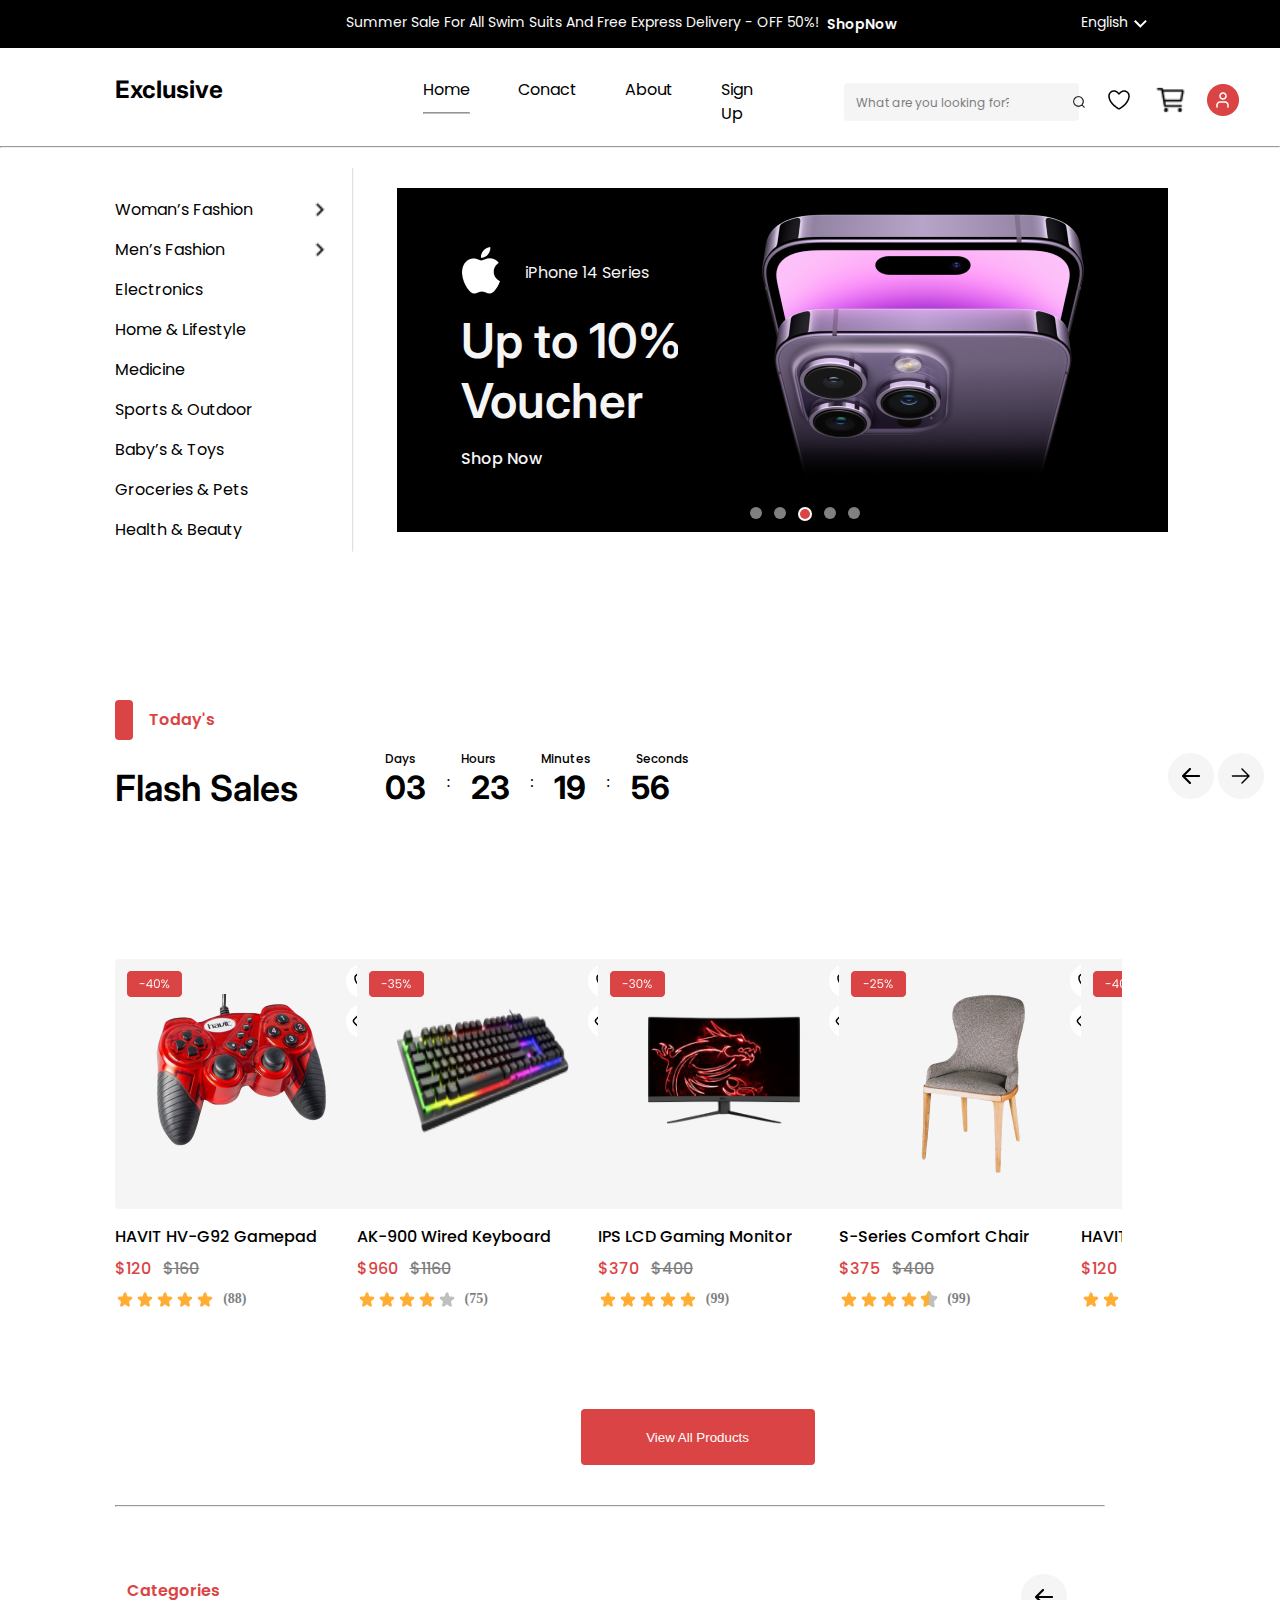
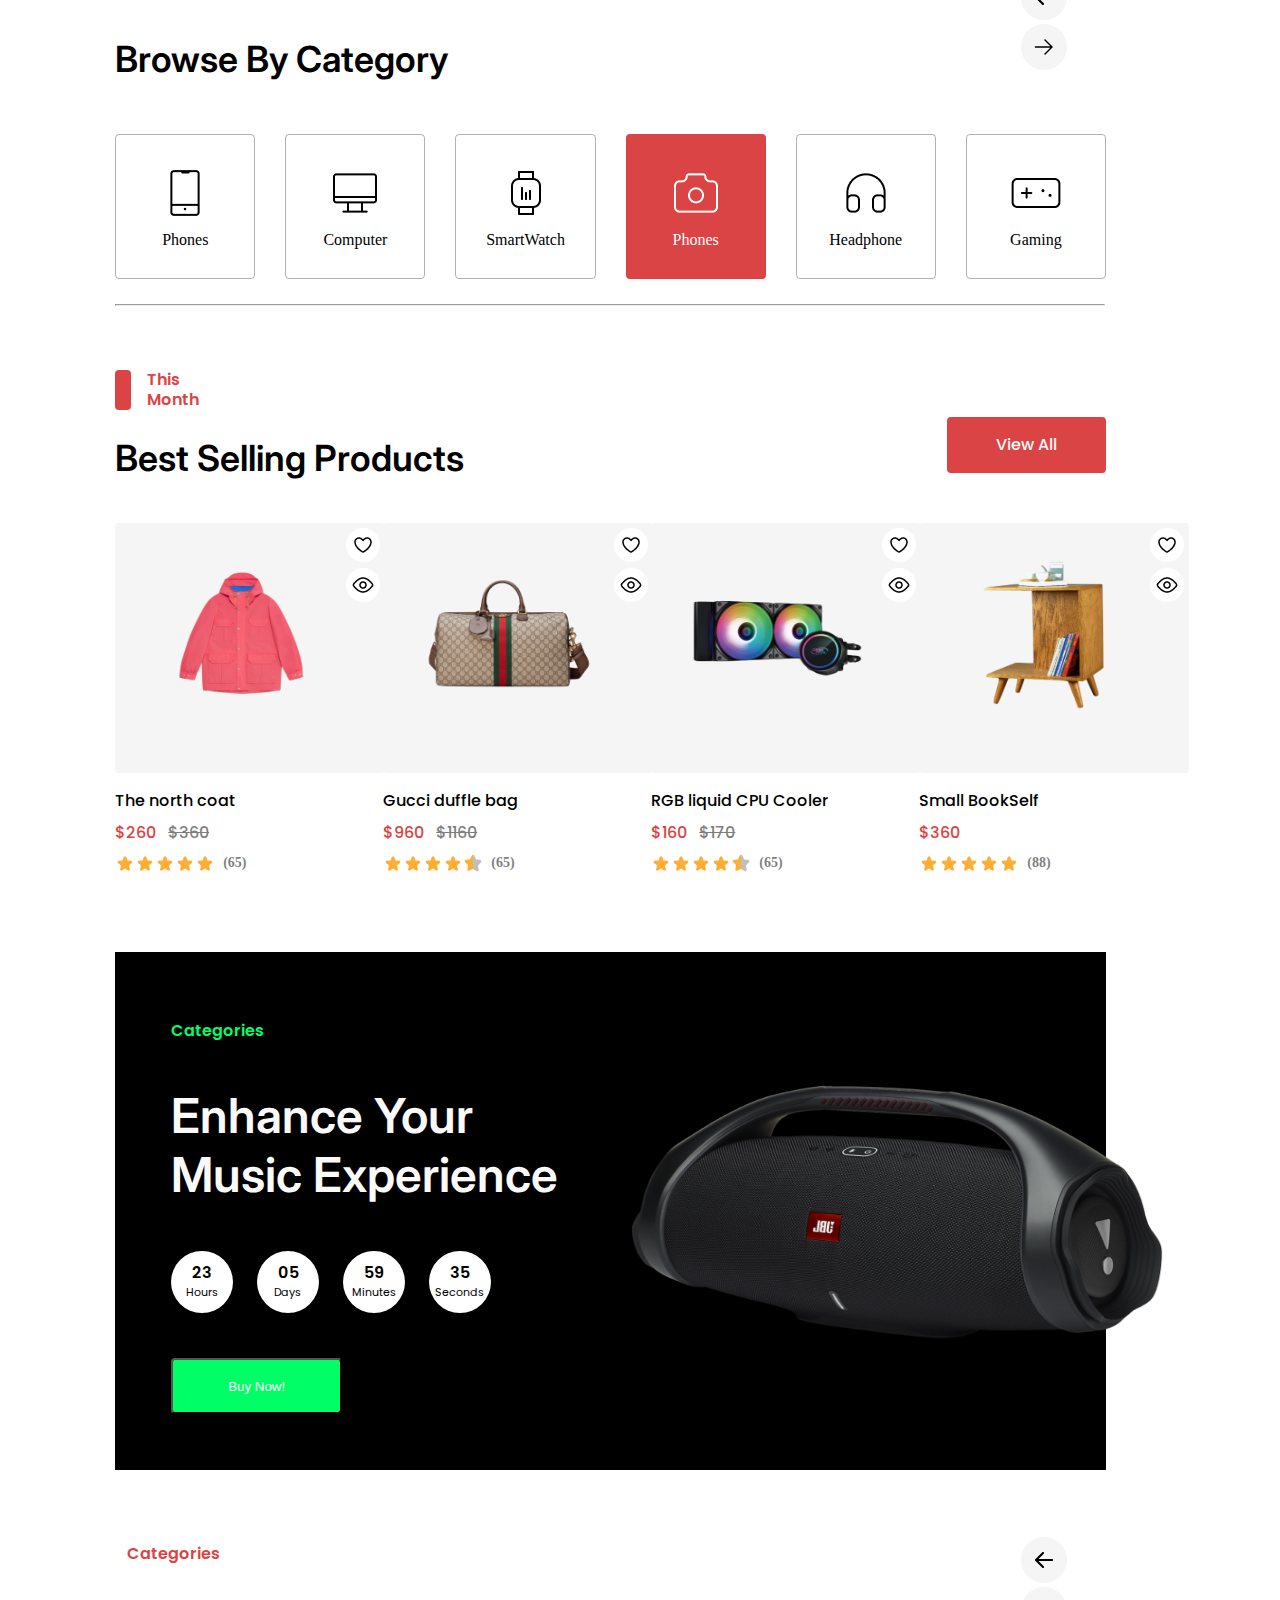
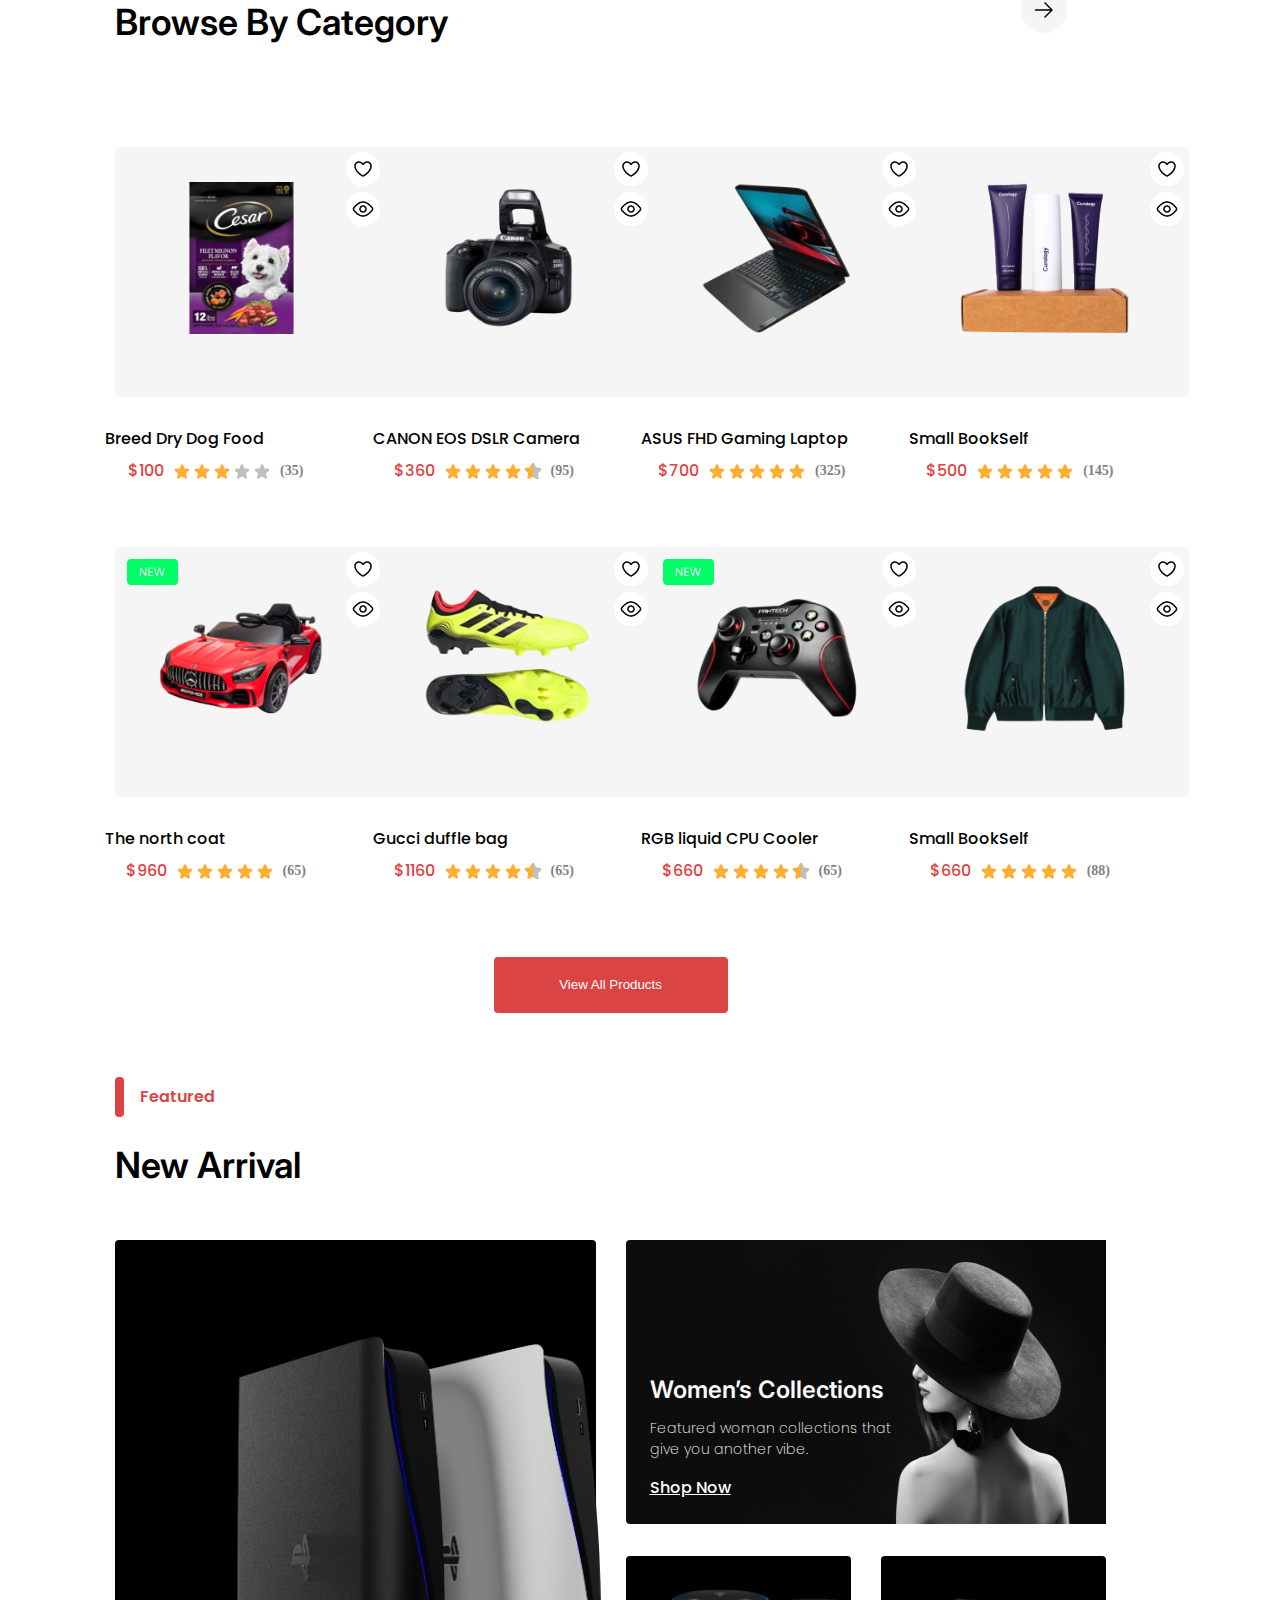
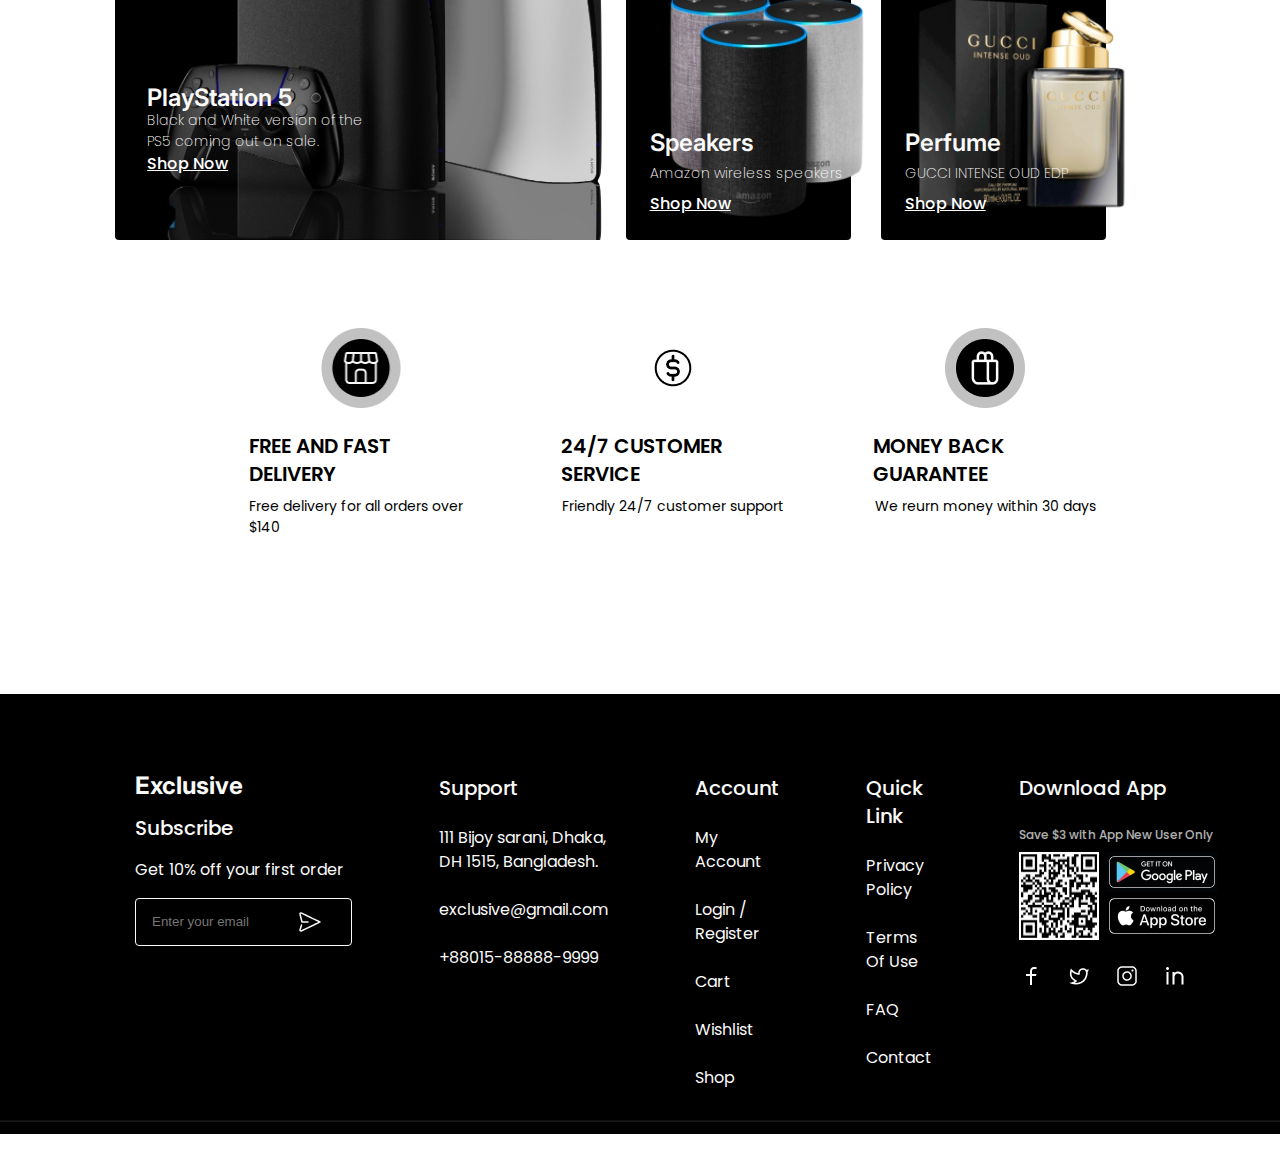
<file: index.html>
<!DOCTYPE html>
<html lang="en">
<head>
    <meta charset="UTF-8">
    <meta http-equiv="X-UA-Compatible" content="IE=edge">
    <meta name="viewport" content="width=device-width, initial-scale=1.0">
    <title>Document</title>
    <script src="main.js" defer></script>
    <link rel="stylesheet" href="style.css">
    <link rel="preconnect" href="https://fonts.googleapis.com">
    <link rel="preconnect" href="https://fonts.gstatic.com" crossorigin>
    <link href="https://fonts.googleapis.com/css2?family=Poppins:ital,wght@0,100;0,200;0,300;0,400;0,500;0,600;0,700;0,800;0,900;1,100;1,200;1,300;1,400;1,500;1,600;1,700;1,800;1,900&display=swap" rel="stylesheet">
    <link rel="preconnect" href="https://fonts.googleapis.com">
    <link rel="preconnect" href="https://fonts.gstatic.com" crossorigin>
    <link href="https://fonts.googleapis.com/css2?family=Inter:wght@100..900&family=Poppins:ital,wght@0,100;0,200;0,300;0,400;0,500;0,600;0,700;0,800;0,900;1,100;1,200;1,300;1,400;1,500;1,600;1,700;1,800;1,900&display=swap" rel="stylesheet">
</head>
<body>
    <div class="app">
        <div class="nav">
            <div class="text">
                <p>Summer Sale For All Swim Suits And Free Express Delivery - OFF 50%!</p>
                <p class="shopnow">ShopNow</p>
            </div>
            <div class="langth">
                <p>English</p>
                <img src="img/DropDown.png" alt="">
            </div>
        </div>
        <nav>
            <div class="left">
                <div class="logo">
                    <a href="index.html" style="text-decoration: none; color:#000000;">
                        <h1>Exclusive</h1>
                    </a>
                </div>
                <div class="address">
                    <a href="" style="text-decoration: none; color:#000000;">
                        <p>Home</p>
                        <hr>
                    </a>
                    <a href="contact.html" style="text-decoration: none; color:#000000;">
                        <p>Conact</p>
                    </a>
                    <a href="About.html" style="text-decoration: none; color:#000000;">
                        <p>About</p>
                    </a>
                    <a href="signup.html" style="text-decoration: none; color:#000000;"><p>Sign Up</p></a>
                </div>
            </div>
            <div class="right">
                <div class="search">
                    <label>
                        <input type="search" placeholder="What are you looking for?">
                        <div class="img">
                            <img src="img/Component 2.png" alt="">
                        </div>
                    </label>
                </div>
                <div class="icons">
                    <a href="wishlist.html">
                        <img src="img/Wishlist=Off.png" alt="">
                    </a>
                    <a href="cart.html">
                        <img src="img/Cart=Off.png" alt="">
                    </a>
                    <img class="manu" src="img/user.png" alt="" onclick="fun()" onmouseover="exit()">
                    
                </div>
            </div>
        </nav>
        <hr>
            <div class="container-1">
                <div class="left">
                    <div class="first">
                        <p>Woman’s Fashion</p>
                        <img src="img/Drop-Down-Small.png" alt="">
                    </div>
                    <div class="first">
                        <p>Men’s Fashion</p>
                        <img src="img/Drop-Down-Small.png" alt="">
                    </div>
                    <p>Electronics</p>
                    <p>Home & Lifestyle</p>
                    <p>Medicine</p>
                    <p>Sports & Outdoor</p>
                    <p>Baby’s & Toys</p>
                    <p>Groceries & Pets</p>
                    <p>Health & Beauty</p>
                </div>
                <hr>
                <div class="right">
                    <div class="black">
                        <div class="left">
                            <div class="top">
                                <img src="img/1200px-Apple_gray_logo 1.png" alt="">
                                <p>iPhone 14 Series</p>
                            </div>
                            <div class="midle">
                                <p>Up to 10% off Voucher</p>
                            </div>
                            <div class="last">
                                <p>Shop Now</p>
                                <img src="img/icons arrow-right.png" alt="">
                            </div>
                        </div>
                        <div class="right">
                            <img src="img/hero_endframe__cvklg0xk3w6e_large 2.png" alt="">
                        </div>
                        <div class="button">
                            <div></div>
                            <div></div>
                            <div class="red"></div>
                            <div></div>
                            <div></div>
                        </div>
                    </div>
                </div>
            </div>    

            <div class="container-2">
                <div class="today">
                    <div class="left">
                        <div class="left-left">
                            <div class="top">
                                <div></div>
                            <p>Today's</p>
                            </div>
                            <div class="button">
                                <p>Flash Sales</p>
                            </div> 
                            
                        </div>
                        <div class="right">
                            <div class="time">
                                <div class="day">
                                    <p>Days</p>
                                    <p>Hours</p>
                                    <p>Minutes</p>
                                    <p>Seconds</p>
                                </div>
                                <div class="number">
                                    <p>03</p>
                                    <span>:</span>
                                    <p>23</p>
                                    <span>:</span>
                                    <p>19</p>
                                    <span>:</span>
                                    <p>56</p>
                                </div>
                            </div>
                        </div>
                    </div>
                    <div class="right">
                        <div class="drow">
                            <img src="img/Fill With Left Arrow.png" alt="">
                            <img src="img/Fill with Right Arrow.png" alt="">
                        </div>
                    </div>
                </div>
                <div class="prodacts">
                    <div class="prodact-1">
                        <div class="top">
                            <img class="discond" src="img/Discount percent.png" alt="">
                            <a class="heart" href=""><img src="img/Fill Heart.png" alt=""></a>
                            <a class="eye" href=""><img src="img/Fill Eye.png" alt=""></a>
                            <img class="pro" src="img/g92-2-500x500 1.png" alt="">
                        </div>
                        <div class="button">
                            <p class="address">HAVIT HV-G92 Gamepad</p>
                                <div class="price">
                                    <p>$120</p>
                                    <span>$160</span>
                                </div>
                                <div class="last">
                                    <img src="img/Five star.png" alt="">
                                    <p>(88)</p>
                                </div>
                        </div>
                    </div>
                    <div class="prodact-1">
                        <div class="top">
                            <img class="discond" src="img/Discount percent (1).png" alt="">
                            <a class="heart" href=""><img src="img/Fill Heart.png" alt=""></a>
                            <a class="eye" href=""><img src="img/Fill Eye.png" alt=""></a>
                            <img class="pro" src="img/ak-900-01-500x500 1.png" alt="">
                        </div>
                        <div class="button">
                            <p class="address">AK-900 Wired Keyboard</p>
                                <div class="price">
                                    <p>$960</p>
                                    <span>$1160</span>
                                </div>
                                <div class="last">
                                    <img src="img/Four Star.png" alt="">
                                    <p>(75)</p>
                                </div>
                        </div>
                    </div>
                    <div class="prodact-1">
                        <div class="top">
                            <img class="discond" src="img/Discount percent (2).png" alt="">
                            <a class="heart" href=""><img src="img/Fill Heart.png" alt=""></a>
                            <a class="eye" href=""><img src="img/Fill Eye.png" alt=""></a>
                            <img class="pro" src="img/Frame 613.png" alt="">
                        </div>
                        <div class="button">
                            <p class="address">IPS LCD Gaming Monitor</p>
                                <div class="price">
                                    <p>$370</p>
                                    <span>$400</span>
                                </div>
                                <div class="last">
                                    <img src="img/Five star.png" alt="">
                                    <p>(99)</p>
                                </div>
                        </div>
                    </div>
                    <div class="prodact-1">
                        <div class="top">
                            <img class="discond" src="img/Discount percent (3).png" alt="">
                            <a class="heart" href=""><img src="img/Fill Heart.png" alt=""></a>
                            <a class="eye" href=""><img src="img/Fill Eye.png" alt=""></a>
                            <img class="pro" src="img/sam-moghadam-khamseh-kvmdsTrGOBM-unsplash 1.png" alt="" style="width: 107px; height:180px; position:absolute; left:81px;">
                        </div>
                        <div class="button">
                            <p class="address">S-Series Comfort Chair </p>
                                <div class="price">
                                    <p>$375</p>
                                    <span>$400</span>
                                </div>
                                <div class="last">
                                    <img src="img/Four Half Star.png" alt="">
                                    <p>(99)</p>
                                </div>
                        </div>
                    </div>
                    <div class="prodact-1">
                        <div class="top">
                            <img class="discond" src="img/Discount percent.png" alt="">
                            <a class="heart" href=""><img src="img/Fill Heart.png" alt=""></a>
                            <a class="eye" href=""><img src="img/Fill Eye.png" alt=""></a>
                            <img class="pro" src="img/g92-2-500x500 1.png" alt="">
                        </div>
                        <div class="button">
                            <p class="address">HAVIT HV-G92 Gamepad</p>
                                <div class="price">
                                    <p>$120</p>
                                    <span>$160</span>
                                </div>
                                <div class="last">
                                    <img src="img/Five star.png" alt="">
                                    <p>(88)</p>
                                </div>
                        </div>
                    </div>
                </div>
                <div class="all">
                    <a href=""> <button>View All Products</button> </a>
                </div>
            </div>

            <hr class="hr">

            <div class="container-3">
                <div class="today">
                    <div class="left">
                        <div class="left-left">
                            <div class="top">
                                <div></div>
                                <p>Categories</p>
                            </div>
                            <div class="button">
                                <p>Browse By Category</p>
                            </div> 
                            
                        </div>
                    </div>
                    <div class="right">
                        <div class="drow">
                            <img src="img/Fill With Left Arrow.png" alt="">
                            <img src="img/Fill with Right Arrow.png" alt="">
                        </div>
                    </div>
                </div>
                <div class="category">
                    <div class="category-container">
                        <div class="titls">
                            <img src="img/Category-CellPhone.png" alt="">
                            <p>Phones</p>
                        </div>
                        <div class="titls">
                            <img src="img/Category-Computer.png" alt="">
                            <p>Computer</p>
                        </div>
                        <div class="titls">
                            <img src="img/Category-SmartWatch.png" alt="">
                            <p>SmartWatch</p>
                        </div>
                        <div class="titls" style="background-color: #DB4444; color: white; border:0;">
                            <img src="img/Category-Camera.png" alt="">
                            <p>Phones</p>
                        </div>
                        <div class="titls">
                            <img src="img/Category-Headphone.png" alt="">
                            <p>Headphone</p>
                        </div>
                        <div class="titls">
                            <img src="img/Category-Gamepad.png" alt="">
                            <p>Gaming</p>
                        </div>
                    </div>
                </div>
            </div>

            <hr class="hr2">

            <div class="container-4">
                <div class="today">
                    <div class="left">
                        <div class="left-left">
                            <div class="top">
                                <div></div>
                                <p>This Month</p>
                            </div>
                            <div class="button">
                                <p>Best Selling Products</p>
                            </div> 
                            
                        </div>
                    </div>
                    <div class="right">
                        <div class="drow">
                            <a href=""><button style="border: 0; width:159px; height:56px; border-radius:4px; padding: 16px 48px ; background-color:#DB4444; color:#fafafa; font-family:poppins; font-weight:500; font-size:16px; line-height:24px">View All</button></a>
                        </div>
                    </div>
                </div>
                <div class="selling">
                    <div class="selling-products">
                        <div class="title">
                            <div class="top">
                                <a class="heart" href=""><img src="img/Fill Heart.png" alt=""></a>
                                <a class="eye" href=""><img src="img/Fill Eye.png" alt=""></a>
                                <img class="pro" src="img/Frame 605.png" alt="">
                            </div>
                            <div class="button">
                                <p class="address">The north coat</p>
                                    <div class="price">
                                        <p>$260</p>
                                        <span>$360</span>
                                    </div>
                                    <div class="last">
                                        <img src="img/Five star.png" alt="">
                                        <p>(65)</p>
                                    </div>
                            </div>
                            
                        </div>
                        <div class="title">
                            <div class="top">
                                <a class="heart" href=""><img src="img/Fill Heart.png" alt=""></a>
                                <a class="eye" href=""><img src="img/Fill Eye.png" alt=""></a>
                                <img class="pro" src="img/Frame 606.png" alt="">
                            </div>
                            <div class="button">
                                <p class="address">Gucci duffle bag</p>
                                    <div class="price">
                                        <p>$960</p>
                                        <span>$1160</span>
                                    </div>
                                    <div class="last">
                                        <img src="img/Four Half Star.png" alt="">
                                        <p>(65)</p>
                                    </div>
                            </div>
                            
                        </div>
                        <div class="title">
                            <div class="top">
                                <a class="heart" href=""><img src="img/Fill Heart.png" alt=""></a>
                                <a class="eye" href=""><img src="img/Fill Eye.png" alt=""></a>
                                <img class="pro" src="img/Frame 610.png" alt="">
                            </div>
                            <div class="button">
                                <p class="address">RGB liquid CPU Cooler</p>
                                    <div class="price">
                                        <p>$160</p>
                                        <span>$170</span>
                                    </div>
                                    <div class="last">
                                        <img src="img/Four Half Star.png" alt="">
                                        <p>(65)</p>
                                    </div>
                            </div>
                            
                        </div>
                        <div class="title">
                            <div class="top">
                                <a class="heart" href=""><img src="img/Fill Heart.png" alt=""></a>
                                <a class="eye" href=""><img src="img/Fill Eye.png" alt=""></a>
                                <img class="pro" src="img/Frame 612.png" alt="">
                            </div>
                            <div class="button">
                                <p class="address">Small BookSelf</p>
                                    <div class="price">
                                        <p>$360</p>
                                        <span></span>
                                    </div>
                                    <div class="last">
                                        <img src="img/Five star.png" alt="">
                                        <p>(88)</p>
                                    </div>
                            </div>
                            
                        </div>
                    </div>
                </div>
            </div>
            <div class="container-5">
                <div class="left">
                    <p>Categories</p>
                    <h1>Enhance Your Music Experience</h1>
                    <div class="circles">
                        <div class="circle">
                            <p>23</p>
                            <span>Hours</span>
                        </div>
                        <div class="circle">
                            <p>05</p>
                            <span>Days</span>
                        </div>
                        <div class="circle">
                            <p>59</p>
                            <span>Minutes</span>
                        </div>
                        <div class="circle">
                            <p>35</p>
                            <span>Seconds</span>
                        </div>
                    </div>
                    <a href=""><button>Buy Now!</button></a>
                </div>
                <div class="right">
                    <img src="img/Frame 694.png" alt="">
                </div>
            </div>
            <div class="container-6">
                <div class="today">
                    <div class="left">
                        <div class="left-left">
                            <div class="top">
                                <div></div>
                                <p>Categories</p>
                            </div>
                            <div class="button">
                                <p>Browse By Category</p>
                            </div> 
                            
                        </div>
                    </div>
                    <div class="right">
                        <div class="drow">
                            <img src="img/Fill With Left Arrow.png" alt="">
                            <img src="img/Fill with Right Arrow.png" alt="">
                        </div>
                    </div>
                </div>
                <div class="selling">
                    <div class="selling-products">
                        <div class="title">
                            <div class="top">
                                <a class="heart" href=""><img src="img/Fill Heart.png" alt=""></a>
                                <a class="eye" href=""><img src="img/Fill Eye.png" alt=""></a>
                                <img class="pro" src="img/Frame 604.png" alt="">
                            </div>
                            <div class="button">
                                <p class="address">Breed Dry Dog Food</p>
                                    <div class="last">
                                        <span>$100</span>
                                        <img src="img/Three Star.png" alt="">
                                        <p>(35)</p>
                                    </div>
                            </div>
                            
                        </div>
                        <div class="title">
                            <div class="top">
                                <a class="heart" href=""><img src="img/Fill Heart.png" alt=""></a>
                                <a class="eye" href=""><img src="img/Fill Eye.png" alt=""></a>
                                <img class="pro" src="img/Frame 604 (1).png" alt="">
                            </div>
                            <div class="button">
                                <p class="address">CANON EOS DSLR Camera</p>
                                    <div class="last">
                                        <span>$360</span>
                                        <img src="img/Four Half Star.png" alt="">
                                        <p>(95)</p>
                                    </div>
                            </div>
                            
                        </div>
                        <div class="title">
                            <div class="top">
                                <a class="heart" href=""><img src="img/Fill Heart.png" alt=""></a>
                                <a class="eye" href=""><img src="img/Fill Eye.png" alt=""></a>
                                <img class="pro" src="img/Frame 604 (2).png" alt="">
                            </div>
                            <div class="button">
                                <p class="address">ASUS FHD Gaming Laptop</p>
                                    <div class="last">
                                        <span>$700</span>
                                        <img src="img/Five star.png" alt="">
                                        <p>(325)</p>
                                    </div>
                            </div>
                            
                        </div>
                        <div class="title">
                            <div class="top">
                                <a class="heart" href=""><img src="img/Fill Heart.png" alt=""></a>
                                <a class="eye" href=""><img src="img/Fill Eye.png" alt=""></a>
                                <img class="pro" src="img/curology-j7pKVQrTUsM-unsplash 1.png" alt="">
                            </div>
                            <div class="button">
                                <p class="address">Small BookSelf</p>
                                    <div class="last">
                                        <span>$500</span>
                                        <img src="img/Five star.png" alt="">
                                        <p>(145)</p>
                                    </div>
                            </div>
                            
                        </div>
                    </div>
                    <div class="selling-products">
                        <div class="title">
                            <div class="top">
                                <img src="img/New Button.png" alt="" style="padding-left: 12px; padding-top:12px;">
                                <a class="heart" href=""><img src="img/Fill Heart.png" alt=""></a>
                                <a class="eye" href=""><img src="img/Fill Eye.png" alt=""></a>
                                <img class="pro" src="img/Frame 608.png" alt="">
                            </div>
                            <div class="button">
                                <p class="address">The north coat</p>
                                    <div class="last">
                                        <span>$960</span>
                                        <img src="img/Five star.png" alt="">
                                        <p>(65)</p>
                                    </div>
                            </div>
                            
                        </div>
                        <div class="title">
                            <div class="top">
                                <a class="heart" href=""><img src="img/Fill Heart.png" alt=""></a>
                                <a class="eye" href=""><img src="img/Fill Eye.png" alt=""></a>
                                <img class="pro" src="img/Frame 608 (1).png" alt="">
                            </div>
                            <div class="button">
                                <p class="address">Gucci duffle bag</p>
                                    <div class="last">
                                        <span>$1160</span>
                                        <img src="img/Four Half Star.png" alt="">
                                        <p>(65)</p>
                                    </div>
                            </div>
                            
                        </div>
                        <div class="title">
                            <div class="top">
                                <img src="img/New Button.png" alt="" style="padding-left: 12px; padding-top:12px;">
                                <a class="heart" href=""><img src="img/Fill Heart.png" alt=""></a>
                                <a class="eye" href=""><img src="img/Fill Eye.png" alt=""></a>
                                <img class="pro" src="img/Frame 608 (2).png" alt="">
                            </div>
                            <div class="button">
                                <p class="address">RGB liquid CPU Cooler</p>
                                    <div class="last">
                                        <span>$660</span>
                                        <img src="img/Four Half Star.png" alt="">
                                        <p>(65)</p>
                                    </div>
                            </div>
                            
                        </div>
                        <div class="title">
                            <div class="top">
                                <a class="heart" href=""><img src="img/Fill Heart.png" alt=""></a>
                                <a class="eye" href=""><img src="img/Fill Eye.png" alt=""></a>
                                <img class="pro" src="img/Frame 608 (3).png" alt="">
                            </div>
                            <div class="button">
                                <p class="address">Small BookSelf</p>
                                    <div class="last">
                                        <span>$660</span>
                                        <img src="img/Five star.png" alt="">
                                        <p>(88)</p>
                                    </div>
                            </div>
                        </div>
                    </div>
                </div>
                <div class="button">
                    <button>View All Products</button>
                </div>
            </div>
            <div class="container-7">
                <div class="today">
                    <div class="left">
                        <div class="left-left">
                            <div class="top">
                                <div></div>
                                <p>Featured</p>
                            </div>
                            <div class="button">
                                <p>New Arrival</p>
                            </div> 
                        </div>
                    </div>
                </div>
                <div class="all">
                    <div class="left">
                    <img src="img/ps5-slim-goedkope-playstation_large 1.png" alt="">
                    <div class="details">
                        <h3>PlayStation 5</h3>
                        <p>Black and White version of the PS5 coming out on sale.</p>
                        <a href="">Shop Now</a>
                    </div>
                    </div>
                    <div class="right">
                    <div class="top">
                        <img src="img/attractive-woman-wearing-hat-posing-black-background 1.png" alt="">
                        <div class="details">
                            <h3>Women’s Collections</h3>
                            <p>Featured woman collections that give you another vibe.</p>
                            <a href="">Shop Now</a>
                        </div>
                    </div>
                    <div class="button">
                        <div class="button-left">
                            <img src="img/Frame 707.png" alt="">
                            <div class="details">
                                <h3>Speakers</h3>
                                <p>Amazon wireless speakers</p>
                                <a href="">Shop Now</a>
                            </div>
                        </div>
                        <div class="button-right">
                            <img src="img/Frame 706.png" alt="">
                            <div class="details">
                                <h3>Perfume</h3>
                                <p>GUCCI INTENSE OUD EDP</p>
                                <a href="">Shop Now</a>
                            </div>
                        </div>
                    </div>
                    </div>
                </div>
            </div>
            <div class="container-8">
                <div class="left">
                    <img src="img/Services.png" alt="">
                    <div class="text">
                        <h3>FREE AND FAST DELIVERY</h3>
                        <p>Free delivery for all orders over $140</p>
                    </div>

                </div>
                <div class="midl">
                    <img src="img/Services (1).png" alt="">
                    <div class="text">
                        <h3>24/7 CUSTOMER SERVICE</h3>
                        <p>Friendly 24/7 customer support</p>
                    </div>
                </div>
                <div class="right">
                    <img src="img/Services (2).png" alt="">
                    <div class="text">
                        <h3>MONEY BACK GUARANTEE</h3>
                        <p>We reurn money within 30 days</p>
                    </div>
                </div>
            </div>
            <div class="container-9">
                <a href=""><img src="img/Fill with Up Arrow.png" alt=""></a>
            </div>

            <footer>
                <div class="all">
                    <div class="exclusive">
                        <h2>Exclusive</h2>
                        <p>Subscribe</p>
                        <span>Get 10% off your first order</span>
                        <div class="input">
                            <input type="email" placeholder="Enter your email">
                            <img src="img/icon-send.png" alt="">
                        </div>
                    </div>
                    <div class="support">
                        <h2>Support</h2>
                        <p>111 Bijoy sarani, Dhaka,  DH 1515, Bangladesh.</p>
                        <p>exclusive@gmail.com</p>
                        <p>+88015-88888-9999</p>
                    </div>
                    <div class="account">
                        <h2>Account</h2>
                        <p>My Account</p>
                        <p>Login / Register</p>
                        <p>Cart</p>
                        <p>Wishlist</p>
                        <p>Shop</p>
                    </div>
                    <div class="quick">
                        <h2>Quick Link</h2>
                        <p>Privacy Policy</p>
                        <p>Terms Of Use</p>
                        <p>FAQ</p>
                        <p>Contact</p>
                    </div>
                    <div class="download">
                        <h2>Download App</h2>
                        <div class="qr">
                            <p>Save $3 with App New User Only</p>
                            <div class="imgs">
                                <img src="img/Qr Code.png" alt="">
                                <div class="application">
                                    <img src="img/GooglePlay.png" alt="">
                                    <img src="img/AppStore.png" alt="">
                                </div>
                            </div>
                        </div>
                        <div class="social">
                            <img src="img/Icon-Facebook.png" alt="">
                            <img src="img/Icon-Twitter.png" alt="">
                            <img src="img/icon-instagram.png" alt="">
                            <img src="img/Icon-Linkedin.png" alt="">
                        </div>
                    </div>
                </div>
                <br>
                <br>
                <br>
                <br>
                
                <br>
                <div class="end">
                    <hr>
                    <div class="copyright">
                        <img src="img/icon-copyright.png" alt="">
                        <p>Copyright Rimel 2022. All right reserved</p>
                    </div>

                </div>
            </footer>
    </div>
</body>
</html>
</file>
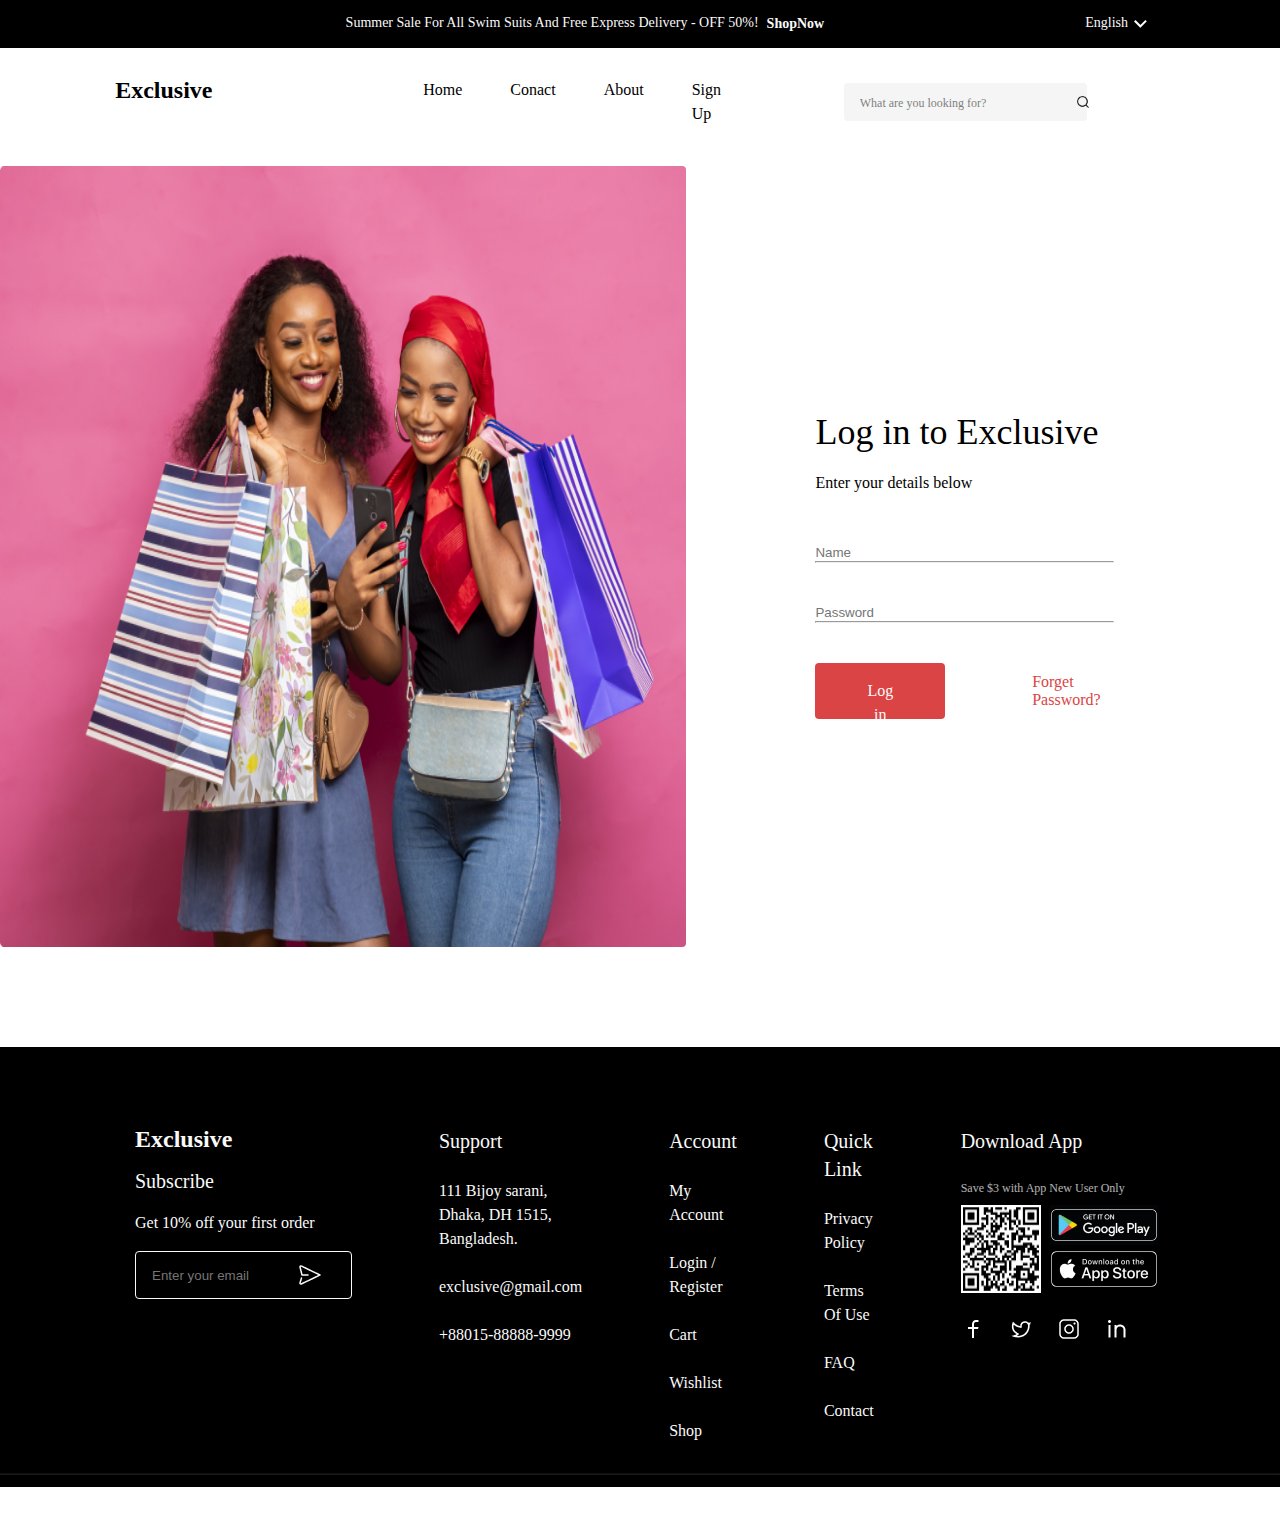
<file: login.html>
<!DOCTYPE html>
<html lang="en">
<head>
    <meta charset="UTF-8">
    <meta http-equiv="X-UA-Compatible" content="IE=edge">
    <meta name="viewport" content="width=device-width, initial-scale=1.0">
    <title>Log in</title>
    <link rel="stylesheet" href="login.css">
    <link rel="stylesheet" href="signup.css">
    <link rel="stylesheet" href="style.css">
</head>
<body>
    <div class="app">
        <div class="nav">
            <div class="text">
                <p>Summer Sale For All Swim Suits And Free Express Delivery - OFF 50%!</p>
                <p class="shopnow">ShopNow</p>
            </div>
            <div class="langth">
                <p>English</p>
                <img src="img/DropDown.png" alt="">
            </div>
        </div>
        <nav style="display: flex; align-items: center; justify-content: space-between;">
            <div class="left">
                <div class="logo">
                    <h1>Exclusive</h1>
                </div>
                <div class="address">
                    <p>Home</p>
                    <p>Conact</p>
                    <p>About</p>
                    <p>Sign Up</p>
                </div>
            </div>
            <div class="right">
                <div class="search">
                    <label>
                        <input type="search" placeholder="What are you looking for?">
                        <div class="img">
                            <img src="img/Component 2.png" alt="">
                        </div>
                    </label>
                </div>
            </div>
        </nav>
        <div class="container">
            <img src="img/Side Image.png" alt="">
            <div class="right">
                <div class="create">
                    <div class="address">
                        <h1>Log in to Exclusive</h1>
                        <p>Enter your details below</p>
                    </div>
                    <div class="titels">
                        <div class="name">
                            <input type="text" placeholder="Name">
                            <hr>
                        </div>
                        <div class="pass">
                            <input type="password" placeholder="Password">
                            <hr>
                        </div>
                        <div class="buttons">
                            <button class="button-1" style="width: 143px;">Log in</button>
                            <a href="">Forget Password?</a>
                        </div>
                    </div>
                </div>
            </div>
        </div>
        <footer style="margin-top: 100px;">
            <div class="all">
                <div class="exclusive">
                    <h2>Exclusive</h2>
                    <p>Subscribe</p>
                    <span>Get 10% off your first order</span>
                    <div class="input">
                        <input type="email" placeholder="Enter your email">
                        <img src="img/icon-send.png" alt="">
                    </div>
                </div>
                <div class="support">
                    <h2>Support</h2>
                    <p>111 Bijoy sarani, Dhaka,  DH 1515, Bangladesh.</p>
                    <p>exclusive@gmail.com</p>
                    <p>+88015-88888-9999</p>
                </div>
                <div class="account">
                    <h2>Account</h2>
                    <p>My Account</p>
                    <p>Login / Register</p>
                    <p>Cart</p>
                    <p>Wishlist</p>
                    <p>Shop</p>
                </div>
                <div class="quick">
                    <h2>Quick Link</h2>
                    <p>Privacy Policy</p>
                    <p>Terms Of Use</p>
                    <p>FAQ</p>
                    <p>Contact</p>
                </div>
                <div class="download">
                    <h2>Download App</h2>
                    <div class="qr">
                        <p>Save $3 with App New User Only</p>
                        <div class="imgs">
                            <img src="img/Qr Code.png" alt="">
                            <div class="application">
                                <img src="img/GooglePlay.png" alt="">
                                <img src="img/AppStore.png" alt="">
                            </div>
                        </div>
                    </div>
                    <div class="social">
                        <img src="img/Icon-Facebook.png" alt="">
                        <img src="img/Icon-Twitter.png" alt="">
                        <img src="img/icon-instagram.png" alt="">
                        <img src="img/Icon-Linkedin.png" alt="">
                    </div>
                </div>
            </div>
            <br>
            <br>
            <br>
            <br>
            
            <br>
            <div class="end">
                <hr>
                <div class="copyright">
                    <img src="img/icon-copyright.png" alt="">
                    <p>Copyright Rimel 2022. All right reserved</p>
                </div>

            </div>
        </footer>
    </div>
</body>
</html>
</file>
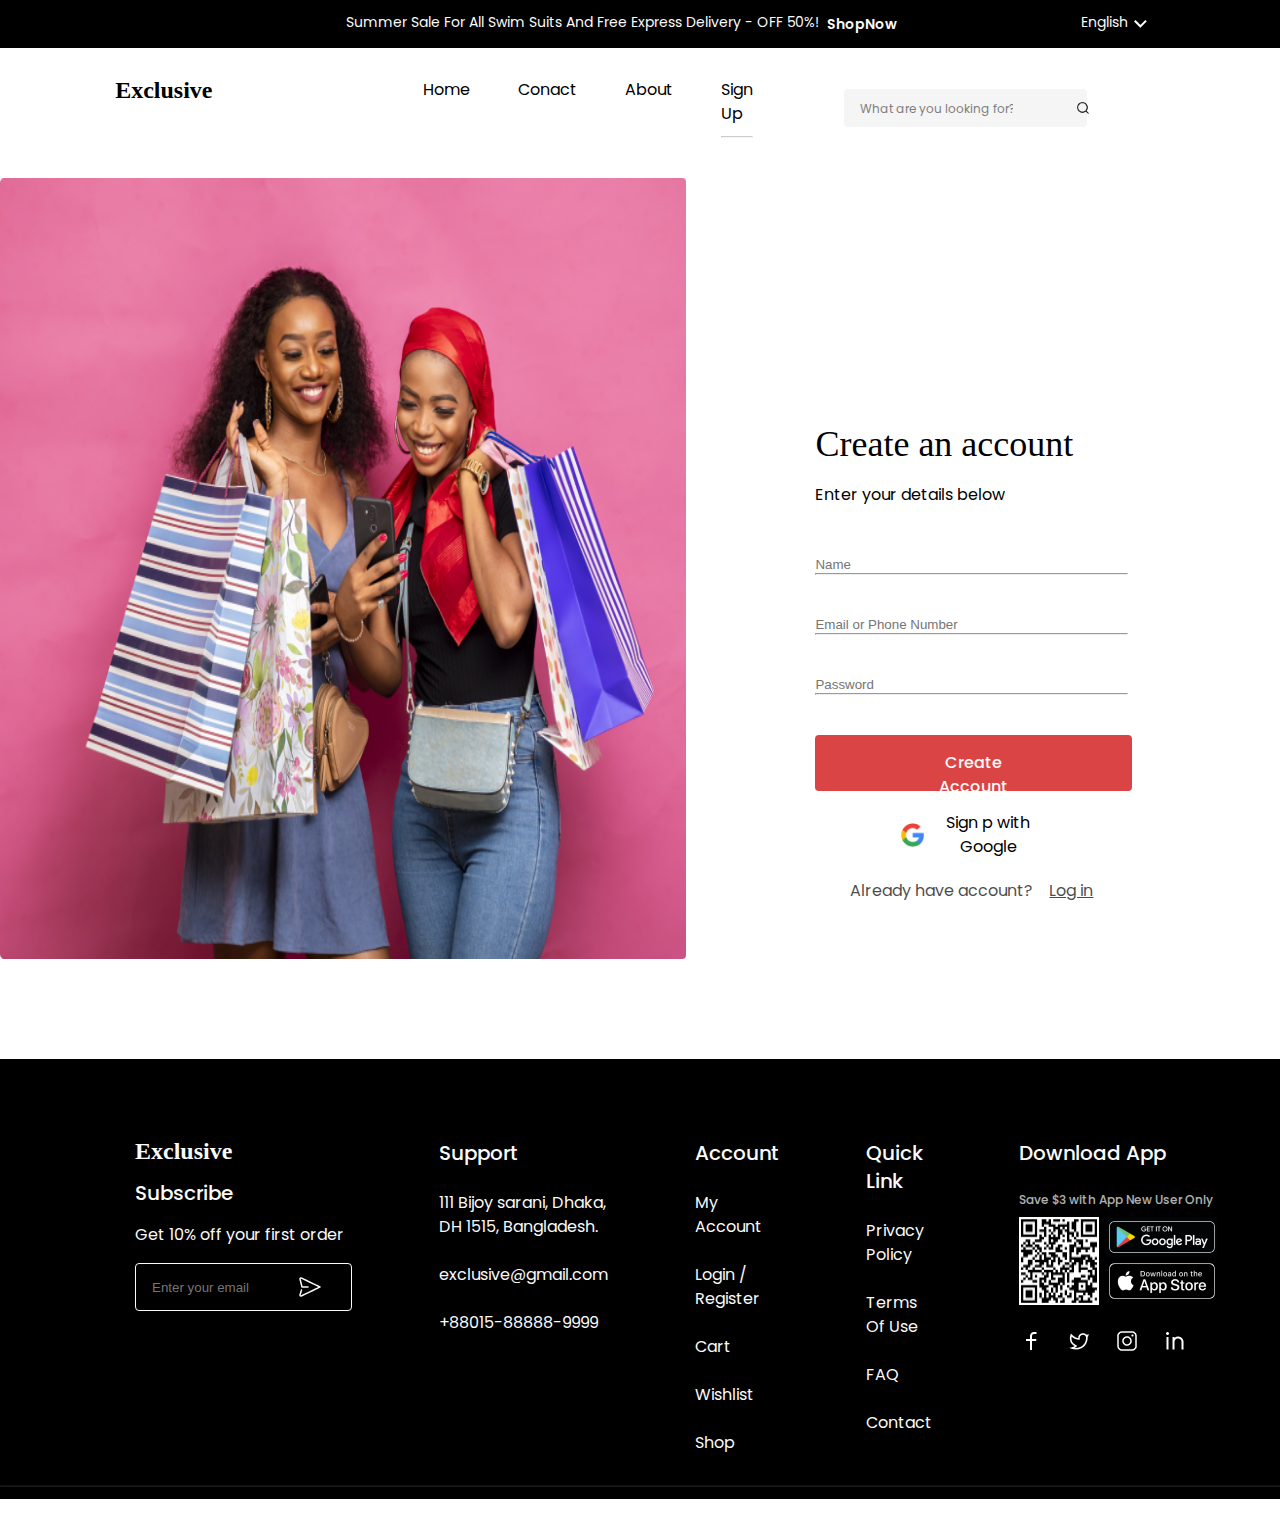
<file: signup.html>
<!DOCTYPE html>
<html lang="en">
<head>
    <meta charset="UTF-8">
    <meta http-equiv="X-UA-Compatible" content="IE=edge">
    <meta name="viewport" content="width=device-width, initial-scale=1.0">
    <title>Sign Up</title>
    <link rel="preconnect" href="https://fonts.googleapis.com">
    <link rel="preconnect" href="https://fonts.gstatic.com" crossorigin>
    <link href="https://fonts.googleapis.com/css2?family=Poppins:ital,wght@0,100;0,200;0,300;0,400;0,500;0,600;0,700;0,800;0,900;1,100;1,200;1,300;1,400;1,500;1,600;1,700;1,800;1,900&display=swap" rel="stylesheet">

    <link rel="stylesheet" href="style.css">
    <link rel="stylesheet" href="signup.css">
</head>
<body>
    <div class="app">
        <div class="nav">
            <div class="text">
                <p>Summer Sale For All Swim Suits And Free Express Delivery - OFF 50%!</p>
                <p class="shopnow">ShopNow</p>
            </div>
            <div class="langth">
                <p>English</p>
                <img src="img/DropDown.png" alt="">
            </div>
        </div>
        <nav style="display: flex; align-items: center; justify-content: space-between;">
            <div class="left">
                <div class="logo">
                    <a href="index.html" style="text-decoration: none; color:#000000;">
                        <h1>Exclusive</h1>
                    </a>
                </div>
                <div class="address">
                    <a href="index.html" style="text-decoration: none; color:#000000;">
                        <p>Home</p>
                    </a>
                    <a href="contact.html" style="text-decoration: none; color:#000000;">
                        <p>Conact</p>
                    </a>
                    <a href="About.html" style="text-decoration: none; color:#000000;">
                        <p>About</p>
                    </a>
                    <a href="signup.html" style="text-decoration: none; color:#000000;">
                        <p>Sign Up</p>
                        <hr>
                    </a>
                </div>
            </div>
            <div class="right">
                <div class="search">
                    <label>
                        <input type="search" placeholder="What are you looking for?">
                        <div class="img">
                            <img src="img/Component 2.png" alt="">
                        </div>
                    </label>
                </div>
            </div>
        </nav>
        <div class="container">
            <img src="img/Side Image.png" alt="">
            <div class="right">
                <div class="create">
                    <div class="address">
                        <h1>Create an account</h1>
                        <p>Enter your details below</p>
                    </div>
                    <div class="titels">
                        <div class="name">
                            <input type="text" placeholder="Name">
                            <hr>
                        </div>
                        <div class="email">
                            <input type="text" placeholder="Email or Phone Number">
                            <hr>
                        </div>
                        <div class="pass">
                            <input type="password" placeholder="Password">
                            <hr>
                        </div>
                        <div class="buttons">
                            <button class="button-1">Create Account</button>
                            <button class="button-2"> <img src="img/Icon-Google (1).png" alt=""> Sign p with Google</button>
                            <div class="log">
                                <p>Already have account?</p>
                                <a href="login.html">Log in</a>
                            </div>
                        </div>
                    </div>
                </div>
            </div>
        </div>
        <footer style="margin-top: 100px;">
            <div class="all">
                <div class="exclusive">
                    <h2>Exclusive</h2>
                    <p>Subscribe</p>
                    <span>Get 10% off your first order</span>
                    <div class="input">
                        <input type="email" placeholder="Enter your email">
                        <img src="img/icon-send.png" alt="">
                    </div>
                </div>
                <div class="support">
                    <h2>Support</h2>
                    <p>111 Bijoy sarani, Dhaka,  DH 1515, Bangladesh.</p>
                    <p>exclusive@gmail.com</p>
                    <p>+88015-88888-9999</p>
                </div>
                <div class="account">
                    <h2>Account</h2>
                    <p>My Account</p>
                    <p>Login / Register</p>
                    <p>Cart</p>
                    <p>Wishlist</p>
                    <p>Shop</p>
                </div>
                <div class="quick">
                    <h2>Quick Link</h2>
                    <p>Privacy Policy</p>
                    <p>Terms Of Use</p>
                    <p>FAQ</p>
                    <p>Contact</p>
                </div>
                <div class="download">
                    <h2>Download App</h2>
                    <div class="qr">
                        <p>Save $3 with App New User Only</p>
                        <div class="imgs">
                            <img src="img/Qr Code.png" alt="">
                            <div class="application">
                                <img src="img/GooglePlay.png" alt="">
                                <img src="img/AppStore.png" alt="">
                            </div>
                        </div>
                    </div>
                    <div class="social">
                        <img src="img/Icon-Facebook.png" alt="">
                        <img src="img/Icon-Twitter.png" alt="">
                        <img src="img/icon-instagram.png" alt="">
                        <img src="img/Icon-Linkedin.png" alt="">
                    </div>
                </div>
            </div>
            <br>
            <br>
            <br>
            <br>
            
            <br>
            <div class="end">
                <hr>
                <div class="copyright">
                    <img src="img/icon-copyright.png" alt="">
                    <p>Copyright Rimel 2022. All right reserved</p>
                </div>

            </div>
        </footer>
    </div>


</body>
</html>
</file>
<file: style.css>
:root {
    --Secondary-2--: #DB4444;
    --prodact-- : #f5f5f5;
    --Button1-- :#00ff66;
}

* {
    box-sizing: border-box;
    margin: 0;
    padding: 0;
}
html {
    scroll-behavior: smooth;
}
.app .nav {
    width: 100%;
    height: 48px;
    background-color: #000000;
    display: flex;
    flex-direction: row;
    align-items: center;
    justify-content: space-between;
    color: #fafafa;
    position: relative;
    padding-right: 10%;

}
.app .nav .text {
    position: relative;
    left: 30%;
    display: flex;
    gap: 8px;
} 
.app .nav .text p {
    font-size: 14px;
    line-height: 21px;
    font-family: poppins;
    font-weight: 400;
}
.app .nav .text .shopnow {
    font-weight: 600;
    font-size: 14px;
    line-height: 24px;
    text-align: center;
}
.app .nav .langth {
    display: flex;
    text-align: center;
    /* position: relative; */
}
.app .nav .langth p {
    font-family: poppins;
    font-weight: 400;
    font-size: 14px;
    line-height: 21px;
    color: #fafafa;
}



/* nav */
nav {
    width: 90%;
    padding-left: 9%;
    /* margin-left: 9%; */
    gap: 148px;
    padding-top: 30px;
    display: flex;
}
nav .left {
    display: flex;
    /* width: 675px; */
    width: 56%;
    gap: 190px;
}
nav .left .logo {
    width: 118px;
    height: 24px;
}
nav .left .logo h1 {
    width: 118px;
    height: 24px;
    font-weight: 700;
    font-size: 24px;
    line-height: 24px;
    font-family: inter;
    /* letter-spacing: 3%; */
}
nav .left .address {
    width: 367px;
    gap: 48px;
    display: flex;
}
nav .left .address p {
    font-size: 16px;
    font-family: poppins;
    font-weight: 400;
    line-height: 24px;
    cursor: pointer;
}
nav .left .address hr {
    height: 1px;
    margin-top: 10px;
    opacity: 50%;
}
nav .right {
    width: 347px;
    display: flex;
    align-items: center;
    gap: 24px;
}
nav .right .search {
    width: 243px;
    height: 38px;
    border-radius: 4px;
    padding: 7px 12px;
    gap: 10px;
    background-color: #f5f5f5;
    display: flex;
    align-items: center;
    justify-content: center;
}
nav .right .search label {
    width: 211px;
    height: 24px;
    gap: 34px;
    display: flex;
}
nav .right .search input {
    background-color: #f5f5f5;
    border: 0;

}
nav .right .search input::placeholder {
    width: 153px;
    height: 18px;
    opacity: 50%;
    font-family: poppins;
    font-weight: 400;
    font-size: 12px;
    line-height: 18px;
    color: #000000;
}
nav .right .search .img {
    width: 24px;
    height: 24px;
    /* padding-top: 8px; */
}
nav .right .search .img img {
    width: 16px;
    height: 16px;
    margin-top: 4px ;
    margin-left: 4px;
    /* border: 1.5px solid #000000; */
    
}
nav .right .icons {
    display: flex;
    gap: 20px;
}
nav .right .icons img {
    width: 32px;
    height: 32px;
}
nav .right .logo {
    width: 80px;
    height: 32px;
    gap: 16px;
}
nav .right .logo img {
    width: 32px;
    height: 32px;
}
.app hr {
    width: 100%;
    margin-top: 20px;
}

/* container-1 */
.app .container-1 {
    width: 90%;
    padding-left: 9%;
    /* margin-left: 9%; */
    display: flex;
}
.app .container-1 .left {
    width: 217px;
    height: 344px;
    margin-top: 50px;
    margin-right: 20px;
    display: flex;
    flex-direction: column;
    gap: 16px;
}
.app .container-1 .left .first {
    width: 100%;
    height: 24px;
    gap: 51px;
    display: flex;
}
.app .container-1 .left .first p {
    width: 142px;
    font-size: 16px;
    font-family: poppins;
    line-height: 24px;
    align-content: center;
}
.app .container-1 .left .first img {
    width: 24px;
    height: 24px;
    rotate: 270deg;
}
.app .container-1 .left p {
    font-family: poppins;
    font-weight: 400;
    font-size: 16px;
    line-height: 24px;
    /* width: 87px; */
    height: 24px;
}
.app .container-1 hr {
    height: 384px;
    width: 0;
    opacity: 30%;
}
.app .container-1 .right {
    width: 100%;
    display: flex;
    align-items: center;
    justify-content: center;
}
.app .container-1 .right .black {
    background-color: #000000;
    margin: 40px;
    width: 90%;
    height: 344px;
    position: relative;
    display: flex;
    justify-content: space-between;
    padding-left: 64px;
    color: #f5f5f5;
}    
/* gap: 70px; */
.app .container-1 .right .black .left {
    padding-top: 58px;
    margin: 0;
}
.app .container-1 .right .black .left .top {
    display: flex;
    align-items: center;
    justify-content: center;
    width: 190px;
    height: 49px;
    gap: 24px;
}
.app .container-1 .right .black .left .top img {
    width: 40px;
    height: 49px;
}
.app .container-1 .right .black .left .top p {
    font-family: poppins;
    font-weight: 400;
    font-size: 16px;
    line-height: 24px;
    width: 126px;
    height: 20px;
}

.app .container-1 .right .black .left .midle p {
    width: 294px;
    height: 120px;
    font-family: inter;
    font-weight: 600;
    font-size: 48px;
    line-height: 60px;

}
.app .container-1 .right .black .left .last {
    width: 113px;
    height: 28px;
    gap: 8px;
    display: flex;
}
.app .container-1 .right .black .left .last p {
    width: 81px;
    height: 24px;
    font-family: poppins;
    font-weight: 500;
    font-size: 16px;
    line-height: 24px;
}
.app .container-1 .right .black .left .last img {
    width: 24px;
    height: 24px;
}
.app .container-1 .right .black .right {
    width: 496px;
    height: 352px;
    overflow: hidden;
}
.app .container-1 .right .black .button {
    position: absolute;
    width: 110px;
    height: 14px;
    top: 319px;
    left: 353px;
    gap: 12px;
    display: flex;
}
.app .container-1 .right .black .button div {
    width: 12px;
    height: 12px;
    opacity: 50%;
    background-color: #ffffff;
    border-radius: 50%;
    z-index: 9999999;
}
.app .container-1 .right .black .button .red {
    background-color: #DB4444;
    width: 14px;
    height: 14px;
    border: 2px solid #FFFFFF;
    opacity: 100%;
}

/* container-2 */
.app .container-2 {
    width: 100%;
    display: flex;
    flex-direction: column;
    gap: 40px;
    /* margin-left: 9%; */
    padding-left: 9%;
    margin-top: 10%;

}
.app .container-2 .today,
.app .container-3 .today,
.app .container-4 .today,
.app .container-6 .today,
.app .container-7 .today {
    width: 100%;
    height: 103px;
    gap: 470px;
    display: flex;
}
.app .container-2 .today .left,
.app .container-3 .today .left,
.app .container-4 .today .left,
.app .container-6 .today .left,
.app .container-7 .today .left {
    width: 50%;
    height: 103px;
    gap: 87px;
    display: flex;
}
.app .container-2 .today .left .left-left,
.app .container-3 .today .left .left-left,
.app .container-4 .today .left .left-left,
.app .container-6 .today .left .left-left,
.app .container-7 .today .left .left-left {
    display: flex;
    flex-direction: column;
    gap: 24px;
    height: 103px;
}
.app .container-2 .today .left .left-left .top,
.app .container-3 .today .left .left-left .top,
.app .container-4 .today .left .left-left .top,
.app .container-6 .today .left .left-left .top,
.app .container-7 .today .left .left-left .top {
    width: 100px;
    display: flex;
    align-items: center;
    justify-content: center;
    gap: 16px;

}
.app .container-2 .today .left .left-left .top div,
.app .container-3 .today .left .left-left .top div,
.app .container-4 .today .left .left-left .top div,
.app .container-6 .today .left .left-left .top div,
.app .container-7 .today .left .left-left .top div {
    width: 20px;
    height: 40px;
    border-radius: 4px;
    background-color: var(--Secondary-2--);
}

.app .container-2 .today .left .left-left .top p,
.app .container-3 .today .left .left-left .top p,
.app .container-4 .today .left .left-left .top p,
.app .container-6 .today .left .left-left .top p,
.app .container-7 .today .left .left-left .top p {
    font-family: poppins;
    font-weight: 600;
    font-size: 16px;
    line-height: 20px;
    color: var(--Secondary-2--);
}
.app .container-2 .today .left .left-left .button p,
.app .container-3 .today .left .left-left .button p,
.app .container-4 .today .left .left-left .button p,
.app .container-6 .today .left .left-left .button p,
.app .container-7 .today .left .left-left .button p {
    font-family: inter;
    font-weight: 600;
    font-size: 36px;
    line-height: 48px;
    line-height: 48px;
}
.app .container-2 .today .left .right,
.app .container-3 .today .left .right,
.app .container-4 .today .left .right,
.app .container-6 .today .left .right {
    display: flex;
    flex-direction: column;
    align-items: end;
    justify-content: end;
}
.app .container-2 .today .left .right .time {
    display: flex;
    flex-direction: column;
}
.app .container-2 .today .left .right .time .day {
    display: flex;
    gap: 45px;
    margin-bottom: 5px;
}
.app .container-2 .today .left .right .time .day p {
    font-family: poppins;
    font-weight: 500;
    font-size: 12px;
    line-height: 18px;
}

.app .container-2 .today .left .right .time .number {
    display: flex;
    gap: 20px;
}
.app .container-2 .today .left .right .time .number p {
    font-family: inter;
    font-weight: 700;
    font-size: 32px;
    line-height: 30px;
}


.app .container-2 .today .right,
.app .container-3 .today .right,
.app .container-4 .today .right,
.app .container-6 .today .right {
    display: flex;
    justify-content: end;
    align-items: end;
}
.app .container-2 .today .right .drow img,
.app .container-3 .today .right .drow img,
.app .container-6 .today .right .drow img {
    width: 46px;
    height: 46px;
}



/* prodacts */

.app .container-2 .prodacts {
    width: 86.4%;
    display: flex;
    flex-direction: row;
    margin-top: 10%;
    gap: 30px;
    overflow: hidden;
}
.app .container-2 .prodacts .prodact-1 {
    width: 21%;
    height: 350px;
    display: flex;
    flex-direction: column;
    gap: 16px;
}
.app .container-2 .prodacts .prodact-1 .top,
.app .container-4 .selling .selling-products .title .top,
.app .container-6 .selling .selling-products .title .top {
    width: 270px;
    height: 250px;
    border-radius: 4px;
    background-color: var(--prodact--) ;
    position: relative;
}  
.app .container-2 .prodacts .prodact-1 .top .discond {
    position: absolute;
    top: 12px;
    left: 12px;
    display: flex;
    gap: 10px;
}  
.app .container-2 .prodacts .prodact-1 .top .heart,
.app .container-4 .selling .selling-products .title .top .heart,
.app .container-6 .selling .selling-products .title .top .heart {
    width: 34px;
    height: 34px;
    position: absolute;
    top: 5px;
    right: 5px;
}
.app .container-2 .prodacts .prodact-1 .top .eye,
.app .container-4 .selling .selling-products .title .top .eye,
.app .container-6 .selling .selling-products .title .top .eye {
    width: 34px;
    height: 34px;
    position: absolute;
    top: 45px;
    right: 5px;
}
.app .container-2 .prodacts .prodact-1 .top .pro,
.app .container-4 .selling .selling-products .title .top .pro,
.app .container-6 .selling .selling-products .title .top .pro {
    width: 172px;
    height: 152px;
    position: absolute;
    top: 35px;
    left: 40px;
}
.app .container-2 .prodacts .prodact-1 .button,
.app .container-4 .selling .selling-products .title .button,
.app .container-6 .selling .selling-products .title .button {
    width: 201px;
    height: 84px;
    display: flex;
    gap: 8px;
    flex-direction: column;
}
.app .container-2 .prodacts .prodact-1 .button .address,
.app .container-4 .selling .selling-products .title .button .address,
.app .container-6 .selling .selling-products .title .button .address {
    font-family: poppins;
    width: 221px;
    font-weight: 500;
    font-size: 16px;
    line-height: 24px;
}
.app .container-2 .prodacts .prodact-1 .button .price,
.app .container-4 .selling .selling-products .title .button .price {
    width: 85px;
    height: 24px;
    display: flex;
    align-items: center;
    gap: 12px;
}
.app .container-2 .prodacts .prodact-1 .button .price p,
.app .container-4 .selling .selling-products .title .button .price p {
    font-family: poppins;
    font-weight: 500;
    font-size: 16px;
    line-height: 24px;
    color: var(--Secondary-2--);
}
.app .container-2 .prodacts .prodact-1 .button .price span,
.app .container-4 .selling .selling-products .title .button .price span {
    font-family: poppins;
    font-weight: 500;
    font-size: 16px;
    line-height: 24px;
    opacity: 50%;
    text-decoration: line-through;
}
.app .container-2 .prodacts .prodact-1 .button .last,
.app .container-4 .selling .selling-products .title .button .last,
.app .container-6 .selling .selling-products .title .button .last {
    display: flex;
    align-items: center;
    gap: 8px;
}
.app .container-2 .prodacts .prodact-1 .button .last img,
.app .container-4 .selling .selling-products .title .button .last img,
.app .container-6 .selling .selling-products .title .button .last img {
    width: 100px;
    height: 20px;
}
.app .container-2 .prodacts .prodact-1 .button .last p,
.app .container-4 .selling .selling-products .title .button .last p,
.app .container-6 .selling .selling-products .title .button .last p {
    font-size: poppins;
    font-weight: 600;
    font-size: 14px;
    line-height: 14px;
    opacity: 50%;
}
.app .container-2 .all {
    display: flex;
    align-items: center;
    justify-content: center;
    margin-top: 60px;
    gap: 10px;
}
.app .container-2 .all a button {
    width: 234px;
    height: 56px;
    border-radius: 4px;
    padding: 16px 48px;
    background-color: var(--Secondary-2--);
    color: white;
    border: 0;
}
.app .hr {
    margin-top: 40px;
    width: 77.3%;
    margin-left: 9%;
    /* padding-left: 9%; */
}



/* container-3 */
.app .container-3 {
    width: 77.4%;
    height: 313px;
    display: flex;
    flex-direction: column;
    gap: 60px;
    margin-left: 9%;
    margin-top: 5%;
}
.app .container-3 .today .left .left-left .top div {
    width: 20px;
    height: 40px;
    border-radius: 4px;
    background-color: var(--Secondary-2--);
}
.app .container-3 .category {
    width: 100%;
    height: 518px;
    display: flex;
    flex-direction: column;
}
.app .container-3 .category-container {
    width: 100%;
    height: 145px;
    display: flex;
    gap: 30px;
}
.app .container-3 .category-container .titls {
    width: 15%;
    height: 145px;
    border-radius: 4px;
    border: 1px solid #0000004D;
    display: flex;
    flex-direction: column;
    align-items: center;
    justify-content: center;
    gap: 10px;
}

.app .hr2 {
    width: 77.3%;
    margin-left: 9%;
    /* padding-left: 9%; */
}


/* container-4 */


.app .container-4 {
    width: 77.4%;
    height: 518px;
    display: flex;
    flex-direction: column;
    margin-left: 9%;
    margin-top: 5%;
}
.app .container-4 .selling-products,
.app .container-6 .selling-products {
    width: 100%;
    display: flex;
    flex-direction: row;
    margin-top: 5%;
    gap: 60px;
}
.app .container-4 .selling .selling-products .title,
.app .container-6 .selling .selling-products .title {
    width: 21%;
    height: 350px;
    display: flex;
    flex-direction: column;
    gap: 16px;
}

/* container-5 */
.app .container-5 {
    width: 77.4%;
    height: 518px;
    display: flex;
    flex-direction: row;
    margin-left: 9%;
    margin-top: 5%;
    background-color: #000000;
}
.app .container-5 .left {
    display: flex;
    flex-direction: column;
    margin-top: 69px;
    margin-left: 56px;
    gap: 45px;
}
.app .container-5 .left p {
    color: var(--Button1--);
    font-size: 16px;
    font-weight: 600;
    font-family: poppins;
    line-height: 20px;
}
.app .container-5 .left h1 {
    width: 443px;
    height: 120px;
    font-family: inter;
    font-weight: 600;
    color: #fafafa;
    font-size: 48px;
}
.app .container-5 .left .circles {
    display: flex;
    flex-direction: row;
    gap: 24px;
}
.app .container-5 .left .circles .circle {
    width: 62px;
    height: 62px;
    border-radius: 50%;
    background-color: white;
    display: flex;
    flex-direction: column;
    align-items: center;
    justify-content: center;
}
.app .container-5 .left .circles .circle p {
    font-family: poppins;
    font-weight: 600;
    font-size: 16px;
    line-height: 20px;
    color: #000000;
}
.app .container-5 .left .circles .circle span {
    font-family: poppins;
    font-weight: 400;
    font-size: 11px;
    line-height: 18px;
    color: #000000;
}
.app .container-5 .left a button {
    width: 171px;
    height: 56px;
    border-radius: 4px;
    padding: 16px 48px;
    background-color: var(--Button1--);
    color: white;
}
.app .container-5 .right {
    display: flex;
    align-items: center;
    justify-content: center;
}
.app .container-5 .right img {
    width: 568px;
    height: 330px;
}

/* container-6 */
.app .container-6 {
    width: 77.4%;
    /* height: 313px; */
    display: flex;
    flex-direction: column;
    gap: 60px;
    margin-left: 9%;
    margin-top: 5%;
}
.app .container-6 .selling {
    display: flex;
    flex-direction: column;
    flex-wrap: wrap;
}
.app .container-6 .selling-products .title .button .last span {
    font-family: poppins;
    font-weight: 500;
    font-size: 16px;
    line-height: 24px;
    color: var(--Secondary-2--);
}
.app .container-6 .button {
    display: flex;
    align-items: center;
    justify-content: center;
}
.app .container-6 button {
    width: 234px;
    height: 56px;
    border-radius: 4px;
    padding: 16px 48px;
    background-color: var(--Secondary-2--);
    color: white;
    border: 0;

}


/* container-7 */

.app .container-7 {
    width: 77.4%;
    /* height: 313px; */
    display: flex;
    flex-direction: column;
    gap: 60px;
    margin-left: 9%;
    margin-top: 5%;
}
.app .container-7 .all {
    display: flex;
    gap: 30px;
}
.app .container-7 .all .left {
    width: 50%;
    height: 600px;
    background-color: #000000;
    border-radius: 4px;
    position: relative;
}
.app .container-7 .all .left img {
    width: 511px;
    height: 511px;
    position: absolute;
    left: 29px;
    top: 89px;
}
.app .container-7 .all .left .details {
    position: absolute;
    top: 446px;
    left: 32px;
}
.app .container-7 .all .left .details h3,
.app .container-7 .all .right .top .details h3,
.app .container-7 .all .right .button .button-left .details h3,
.app .container-7 .all .right .button .button-right .details h3 {
    font-size: 24px;
    font-weight: 600;
    font-family: inter;
    line-height: 24px;
    color: #fafafa;
}
.app .container-7 .all .left .details p,
.app .container-7 .all .right .top .details p,
.app .container-7 .all .right .button .button-left .details p,
.app .container-7 .all .right .button .button-right .details p {
    width: 242px;
    font-weight: 200;
    font-size: 14px;
    font-family: poppins;
    line-height: 21px;
    color: #fafafa;
}
.app .container-7 .all .left .details a,
.app .container-7 .all .right .top .details a,
.app .container-7 .all .right .button .button-left .details a,
.app .container-7 .all .right .button .button-right .details a {
    color: #FFFFFF;
    font-weight: 500;
    font-size: 16px;
    font-family: poppins;
    line-height: 24px;
}
.app .container-7 .all .right {
    width: 50%;
    display: flex;
    flex-direction: column;
    gap: 32px;
}
.app .container-7 .all .right .top {
    border-radius: 4px;
    background-color: #0D0D0D;
    position: relative;
    height: 284px;
}
.app .container-7 .all .right .top img {
    width: 75%;
    position: absolute;
    /* left: 140px; */
    right: 0px;
    height: 284px;
}
.app .container-7 .all .right .top .details {
    position: relative;
    width: 255px;
    left: 24px;
    top: 138px;
    display: flex;
    flex-direction: column;
    gap: 16px;
}


.app .container-7 .all .right .button {
    display: flex;
    flex-direction: row;
    gap: 30px;
}
.app .container-7 .all .right .button .button-left,
.app .container-7 .all .right .button .button-right {
    width: 50%;
    height: 284px;
    border-radius: 4px;
    background-color: #000000;
    position: relative;
}
.app .container-7 .all .right .button .button-left img,
.app .container-7 .all .right .button .button-right img {
    position: absolute;
    left: 30px;
    top: 31px;
    width: 222px;
}
.app .container-7 .all .right .button .button-left .details,
.app .container-7 .all .right .button .button-right .details {
    width: 191px;
    position: absolute;
    top: 175px;
    left: 24px;
    display: flex;
    flex-direction: column;
    gap: 8px;
}



/* container-8 */
.app .container-8 {
    width: 70%;
    position: relative;
    left: 249px;
    display: flex;
    gap: 88px;
    margin-top: 88px;
    /* margin-bottom: 30px; */
}
.app .container-8 .left,
.app .container-8 .midl,
.app .container-8 .right {
    width: 25%;
    display: flex;
    flex-direction: column;
    gap: 24px;
    align-items: center;
}
.app .container-8 img {
    width: 80px;
    height: 80px;
}
.app .container-8 .text {
    display: flex;
    flex-direction: column;
    align-items: center;
    gap: 8px;
}
.app .container-8 .text h3 {
    font-family: poppins;
    font-weight: 600;
    font-size: 20px;
    line-height: 28px;
    color: #000000;
}
.app .container-8 .text p {
    font-family: poppins;
    font-weight: 400;
    font-size: 14px;
    line-height: 21px;
    color: #000000;
}

.app .container-9 {
    width: 46px;
    height: 46px;
    position: relative;
    left: 1305px;
    margin-top: 80px;
    margin-bottom: 30px;
}

footer {
    background-color: #000000;
    width: 100%;
    height: 440px;
}
footer .all {
    width: 77.4%;
    display: flex;
    flex-direction: row;
    gap: 87px;
    position: relative;
    top: 80px;
    left: 135px;
}
footer .all .exclusive {
    display: flex;
    flex-direction: column;
    gap: 16px;
    /* height: 188px; */
}
footer .all .exclusive h2 {
    font-family: inter;
    font-weight: 700;
    font-size: 24px;
    line-height: 24px;
    color: #fafafa;
}
footer .all .exclusive p {
    font-family: poppins;
    font-weight: 500;
    font-size: 20px;
    line-height: 28px;
    color: #fafafa;
}
footer .all .exclusive span,
footer .all .support p,
footer .all .account p,
footer .all .quick p{
    font-family: poppins;
    font-weight: 400;
    font-size: 16px;
    line-height: 24px;
    color: #fafafa;
}
footer .all .exclusive .input {
    border: 1.5px solid #FAFAFA;
    width: 217px;
    height: 48px;
    border-radius: 4px;
    display: flex;
    flex-direction: row;
    align-items: center;
    gap: 32px;
}
footer .all .exclusive .input input {
    padding: 12px 0px 12px 16px;
    background-color: #000000;
    border: 0;
    width: 130px;
}
footer .all .exclusive .input img {
    width: 24px;
    height: 24px;
}
footer .all .support {
    width: 175px;
    /* height: 180px; */
    display: flex;
    flex-direction: column;
    gap: 24px;
}
footer .all .support h2,
footer .all .account h2,
footer .all .quick h2 {
    font-family: poppins;
    font-weight: 500;
    font-size: 20px;
    line-height: 28px;
    color: #fafafa;
}
footer .all .account {
    width: 123px;
    /* height: 236px; */
    display: flex;
    flex-direction: column;
    gap: 24px;
}
footer .all .quick {
    width: 109px;
    /* height: 196px; */
    display: flex;
    flex-direction: column;
    gap: 24px;
}
footer .all .download {
    width: 198px;
    /* height: 162px; */
    display: flex;
    flex-direction: column;
    gap: 24px;
}
footer .all .download h2 {
    font-family: poppins;
    font-weight: 500;
    font-size: 20px;
    line-height: 28px;
    color: #FAFAFA;
}
footer .all .download .qr {
    display: flex;
    flex-direction: column;
    gap: 8px;
}
footer .all .download .qr p {
    font-family: poppins;
    font-weight: 500;
    font-size: 12px;
    line-height: 18px;
    color: #FAFAFA;
    opacity: 70%;
}
footer .all .download .qr .imgs {
    display: flex;
    flex-direction: row;
    gap: 8px;
}
footer .all .download .social {
    display: flex;
    gap: 24px;
}
footer hr {
    opacity: 10%;
}
footer .end .copyright {
    display: flex;
    flex-direction: row;
    align-items: center;
    justify-content: center;
    gap: 16px;
    opacity: 60%;
    margin-top: 20px;
}
footer .end .copyright p {
    font-family: poppins;
    font-weight: 400;
    font-size: 16px;
    line-height: 24px;
    color: #FFFFFF;

}
</file>
<file: login.css>
.app .container .right .create .titels .buttons {
    display: flex;
    flex-direction: row;
    align-items: center;
    gap: 87px;
}
.app .container .right .create .titels .buttons .button-1 {
    width: 143px;
    padding: 16px 48px;
}
.app .container .right .create .titels .buttons a {
    color: #db4444;
    text-decoration: none;
}
</file>
<file: signup.css>
.container {
    display: flex;
    margin-top: 40px;
    gap: 129px;
    width: 86.5%;
}
.container img {
    width: 62%;
    height: 781px;
    border-radius: 0px 4px 4px 0px;
}
.container .right {
    /* width: 50%; */
    display: flex;
    flex-direction: column;
    align-items: center;
    justify-content: end;
}
.container .right .create {
    height: 530px;
    display: flex;
    flex-direction: column;
    gap: 48px;
}
.container .right .create .address {
    display: flex;
    flex-direction: column;
    gap: 24px;
}
.container .right .create .address h1 {
    font-family: inter;
    font-weight: 500;
    font-size: 36px;
    line-height: 30px;
}
.container .right .create .address p {
    font-family: poppins;
    font-weight: 400;
    font-size: 16px;
    line-height: 24px;
    color: #000000;
}
.container .right .create .titels {
    display: flex;
    flex-direction: column;
    gap: 40px;
}
.container .right .create .titels input {
    border: none;
}
.container .right .create .titels hr {
    margin: 0;
}
.container .right .create .titels .buttons {
    width: 100%;
    display: flex;
    flex-direction: column;
    gap: 16px;
}
.container .right .create .titels .buttons .button-1 {
    width: 101%;
    height: 56px;
    border-radius: 4px;
    border: 0;
    padding: 16px 122px;
    background-color: #db4444;
    color: #fafafa;
    font-family: poppins;
    font-weight: 500;
    font-size: 16px;
    line-height: 24px;
}
.container .right .create .titels .buttons .button-2 {
    height: 56px;
    border-radius: 4px;
    border: 1px;
    padding: 16px 86px;
    display: flex;
    align-items: center;
    gap: 10px;
    justify-content: center;
    background-color: white;
    font-family: poppins;
    font-weight: 400;
    font-size: 16px;
    line-height: 24px;
}
.container .right .create .titels .buttons .button-2 img {
    width: 24px;
    height: 24px;
}
.container .right .create .titels .buttons .log {
    display: flex;
    gap: 16px;
    align-items: center;
    justify-content: center;
}
.container .right .create .titels .buttons .log p,
.container .right .create .titels .buttons .log a {
    opacity: 70%;
    font-family: poppins;
    font-weight: 400;
    font-size: 16px;
    line-height: 24px;
    color: #000000;
}
</file>
